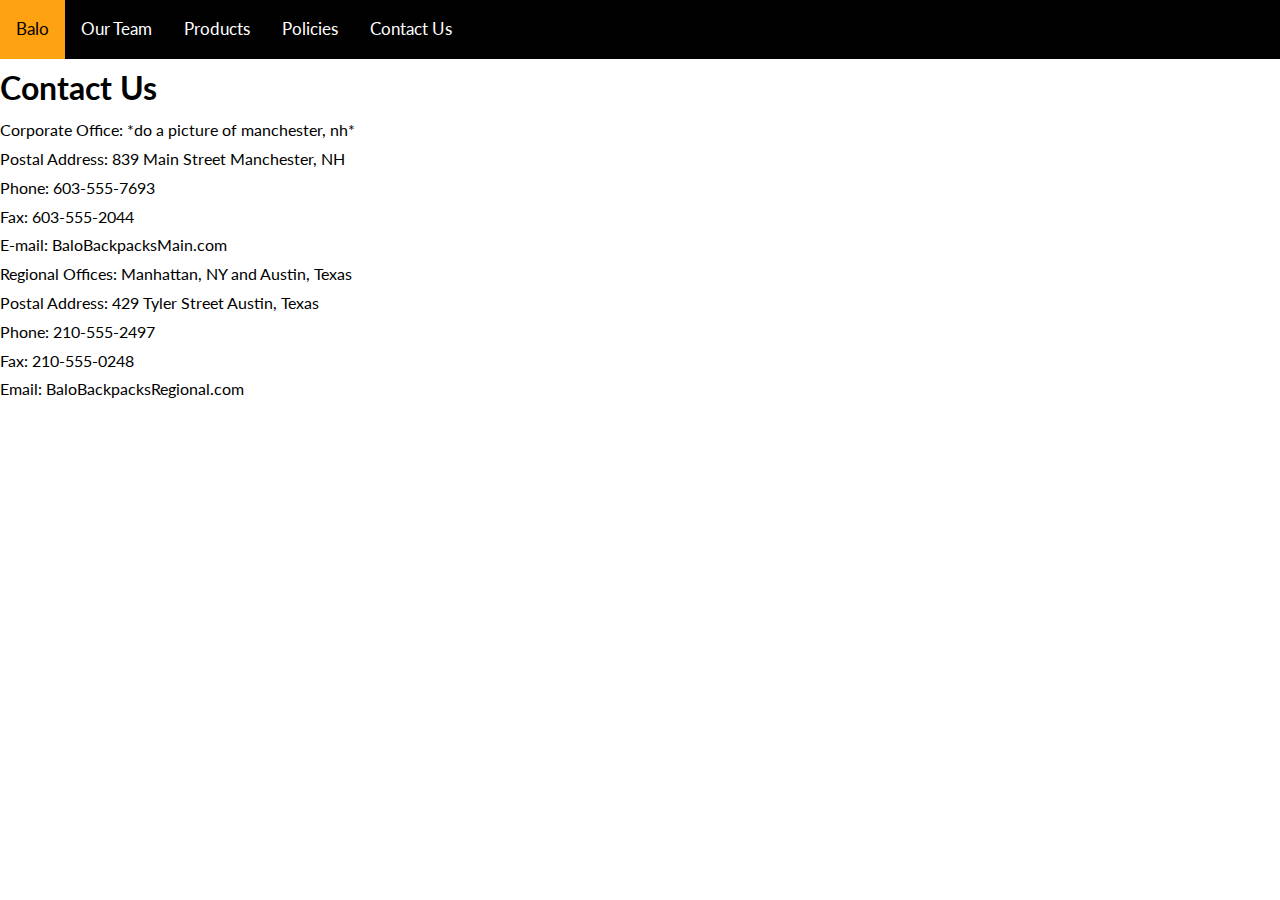
<file: contact_us.html>
<!DOCTYPE html>
<html>
  <head>
    <title>Balo Backpacks</title>
    <meta charset="UTF-8">
    <meta name="viewport" content="width=device-width, initial-scale=1">
    <link rel="stylesheet" href="https://fonts.googleapis.com/css?family=Lato">
    <link rel="stylesheet" href="https://cdnjs.cloudflare.com/ajax/libs/font-awesome/4.7.0/css/font-awesome.min.css">
    <link rel="stylesheet" href="styles.css">
  </head>
<body>

  <div class="contact">


    <!-- navbar -->
    <div class="navbar">
      <a href="./index.html">Balo</a>
      <a href="./employees.html">Our Team</a>
      <a href="./products.html">Products</a>
      <a href="./policies.html">Policies</a>
      <a href="./contact_us.html">Contact Us</a>
    </div>

    <h1>Contact Us</h1>

    <p>
      Corporate Office: *do a picture of manchester, nh*
    </p>
    <p>
      Postal Address: 839 Main Street Manchester, NH
    </p>
    <p>
      Phone: 603-555-7693
    </p>
    <p>
      Fax: 603-555-2044
    </p>
    <p>
      E-mail: BaloBackpacksMain.com
    </p>
    <p>
      Regional Offices: Manhattan, NY and Austin, Texas
    </p>
    <p>
      Postal Address: 429 Tyler Street Austin, Texas
    </p>
    <p>
      Phone: 210-555-2497
    </p>
    <p>
      Fax: 210-555-0248
    </p>
    <p>
      Email: BaloBackpacksRegional.com
    </p>
  </div>
  
</body>
</html>
</file>
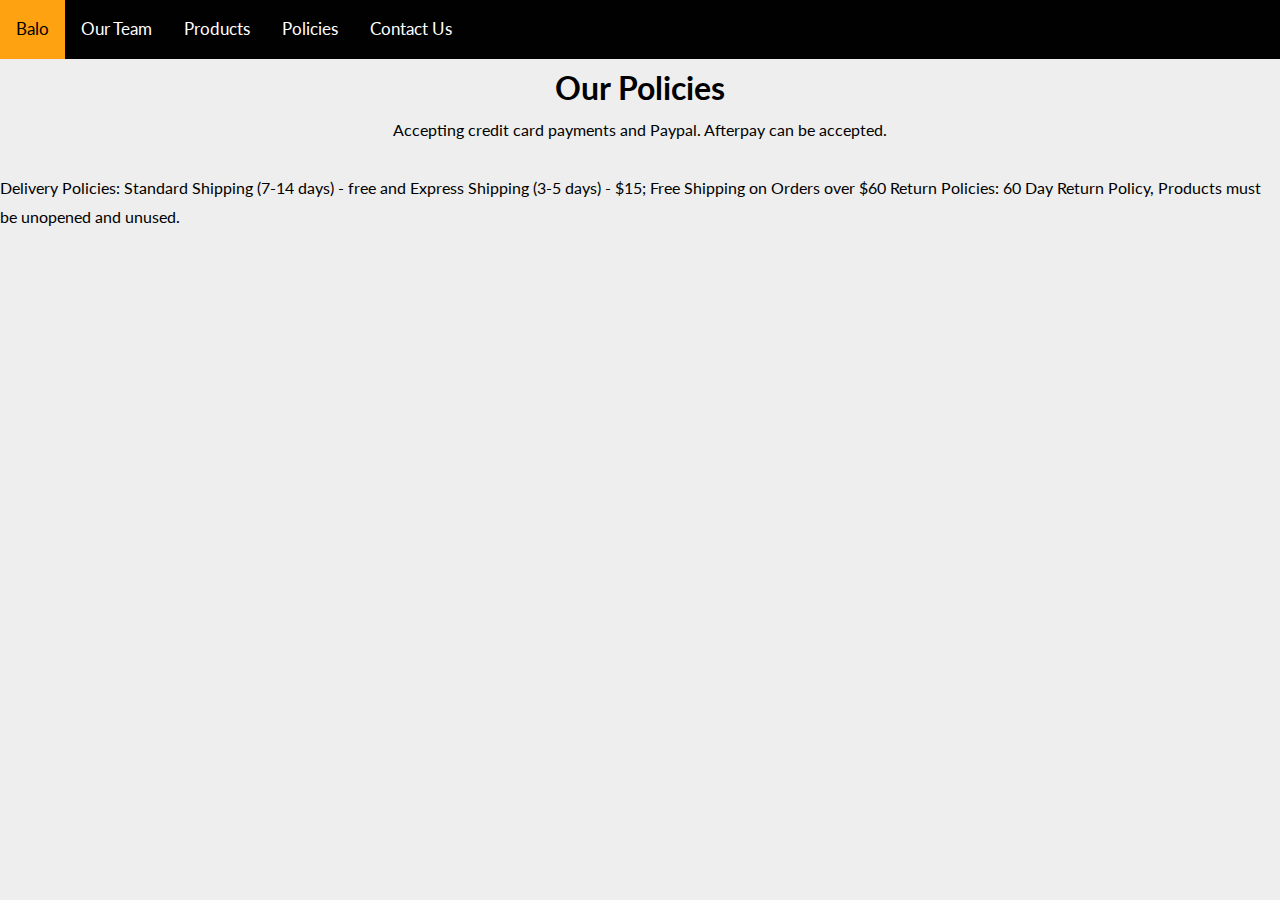
<file: policies.html>
<!DOCTYPE html>
<html>
  <head>
    <title>Balo Backpacks</title>
    <meta charset="UTF-8">
    <meta name="viewport" content="width=device-width, initial-scale=1">
    <link rel="stylesheet" href="https://fonts.googleapis.com/css?family=Lato">
    <link rel="stylesheet" href="https://cdnjs.cloudflare.com/ajax/libs/font-awesome/4.7.0/css/font-awesome.min.css">
    <link rel="stylesheet" href="styles.css">
  </head>
<body>
  
  <div class="policies">

    <!-- navbar -->
    <div class="navbar">
      <a href="./index.html">Balo</a>
      <a href="./employees.html">Our Team</a>
      <a href="./products.html">Products</a>
      <a href="./policies.html">Policies</a>
      <a href="./contact_us.html">Contact Us</a>
    </div>

    <div class="policies-wrapper">
      <h1>Our Policies</h1>
      <p>
        Accepting credit card payments and Paypal. Afterpay can be accepted.
      </p>
      <br>
      <p>
        Delivery Policies: Standard Shipping (7-14 days) - free and Express Shipping (3-5 days) - $15; Free Shipping on Orders over $60
        Return Policies: 60 Day Return Policy, Products must be unopened and unused.
      </p>
    </div>
  </div>

</body>
</html>
</file>
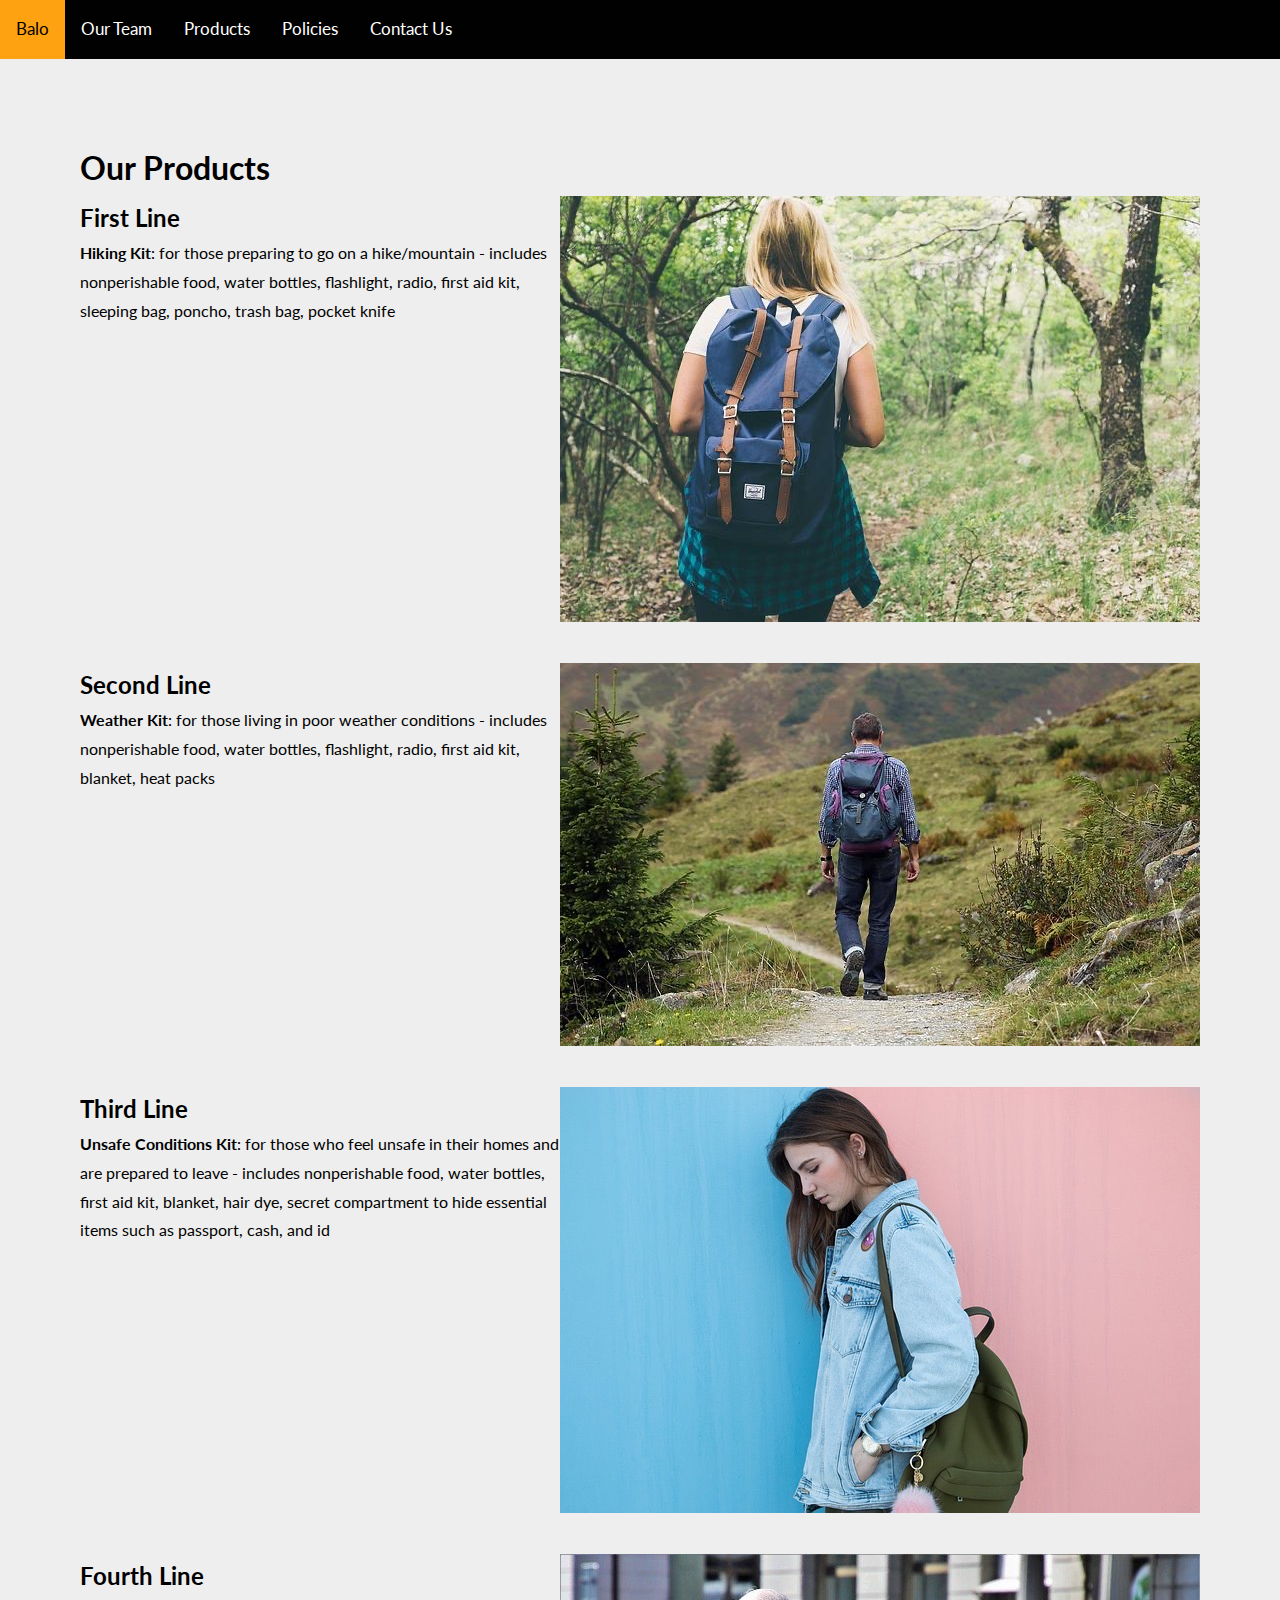
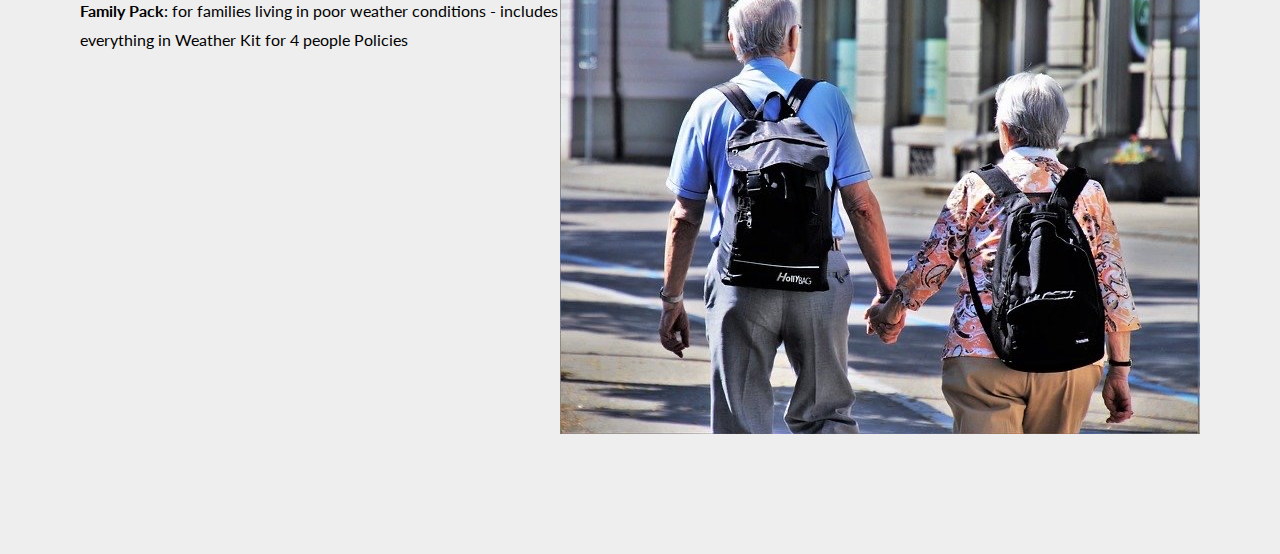
<file: products.html>
<!DOCTYPE html>
<html>
  <head>
    <title>Balo Backpacks</title>
    <meta charset="UTF-8">
    <meta name="viewport" content="width=device-width, initial-scale=1">
    <link rel="stylesheet" href="https://fonts.googleapis.com/css?family=Lato">
    <link rel="stylesheet" href="https://cdnjs.cloudflare.com/ajax/libs/font-awesome/4.7.0/css/font-awesome.min.css">
    <link rel="stylesheet" href="styles.css">
  </head>
<body>
  
<div class="products">

  <!-- navbar -->
  <div class="navbar">
    <a href="./index.html">Balo</a>
    <a href="./employees.html">Our Team</a>
    <a href="./products.html">Products</a>
    <a href="./policies.html">Policies</a>
    <a href="./contact_us.html">Contact Us</a>
  </div>

  <div class="products-stuff">
    <h1>Our Products</h1>
    <div class="product">
      <div class="product-content">
        <h2>First Line</h2>
        <p><b>Hiking Kit</b>: for those preparing to go on a hike/mountain - includes nonperishable food, water bottles, flashlight, radio, first aid kit, sleeping bag, poncho, trash bag, pocket knife</p>
      </div>
      <div class="product-img">
        <img src="./hiking.jpeg" alt="Hiking">
      </div>
    </div>
    <div class="product">
      <div class="product-content">
        <h2>Second Line</h2>
        <p><b>Weather Kit</b>: for those living in poor weather conditions - includes nonperishable food, water bottles, flashlight, radio, first aid kit, blanket, heat packs</p>
      </div>
      <div class="product-img">
        <img src="./weather.jpeg" alt="Weather">
      </div>
    </div>
    <div class="product">
      <div class="product-content">
        <h2>Third Line</h2>
        <p><b>Unsafe Conditions Kit</b>: for those who feel unsafe in their homes and are prepared to leave - includes nonperishable food, water bottles, first aid kit, blanket, hair dye, secret compartment to hide essential items such as passport, cash, and id</p>
      </div>
      <div class="product-img">
        <img src="./unsafe.jpeg" alt="Unsafe Conditions">
      </div>
    </div>
    <div class="product">
      <div class="product-content">
        <h2>Fourth Line</h2>
        <p><b>Family Pack</b>: for families living in poor weather conditions - includes everything in Weather Kit for 4 people
          Policies</p>
      </div>
      <div class="product-img">
        <img src="./family.jpeg" alt="Family">
      </div>
    </div>
  </div>


</div>

</body>
</html>
</file>
<file: styles.css>
* {
  box-sizing: border-box;
  margin: 0;
  padding: 0;
}

body,h1,h2,h3,h4,h5,h6 {font-family: "Lato", sans-serif;}
body, html {
  height: 100%;
  color: #000;
  line-height: 1.8;
}

.navbar {
  background-color: #010101;
  overflow: hidden;
  width: 100vw;
}

.navbar a {
  float: left;
  color: #fff;
  text-align: center;
  padding: 14px 16px;
  text-decoration: none;
  font-size: 17px;
}

.navbar a:hover {
  background-color: #ffa211;
  color: black;
}

.navbar a.active {
  background-color: #04AA6D;
  color: white;
}

.hero {
  position: relative;
  width: auto;
  height: 100vh;
  background-color: transparent;
}

video#video {
  position: absolute;
  z-index: -1;
  width: 100%;
  height: auto;
  top: 0;
  left: 0;
  object-fit: cover;
  opacity: 0.8;
}

.landing-content {
  padding: 5rem 0rem;
  z-index: 10;
  display: flex;
  justify-content: center;
  align-items: center;
}

.history {
  width: 100vw;
  height: auto;
  padding: 5rem;
  display: flex;
  flex-direction: column;
  align-items: center;
  justify-content: center;
}

.employees {
  position: relative;
  width: 100vw;
  height: 100vh;
  background-color: lightskyblue;
  display: flex;
  justify-content: center;
  align-items: center;
}

.person {
  width: 15rem;
  height: auto;
}

.team {
  display: flex;
  flex-direction: row;
}

.team .person img {
  width: 10rem;
  height: 10rem;
  object-fit: cover;
  margin: 0 1rem;
  border: #fff solid 2px;
  border-radius: 50%;
}

.products {
  position: relative;
  width: 100vw;
  height: auto;
  background-color: #eee;
}

.products-stuff {
  padding: 5rem;
}

.product {
  display: flex;
  flex-direction: row;
  margin-bottom: 2rem;
}

.policies {
  position: relative;
  width: 100vw;
  height: 100vh;
  background-color: #eee;
}

.policies-wrapper {
  display: flex;
  justify-content: center;
  align-items: center;
  flex-direction: column;
}
</file>
